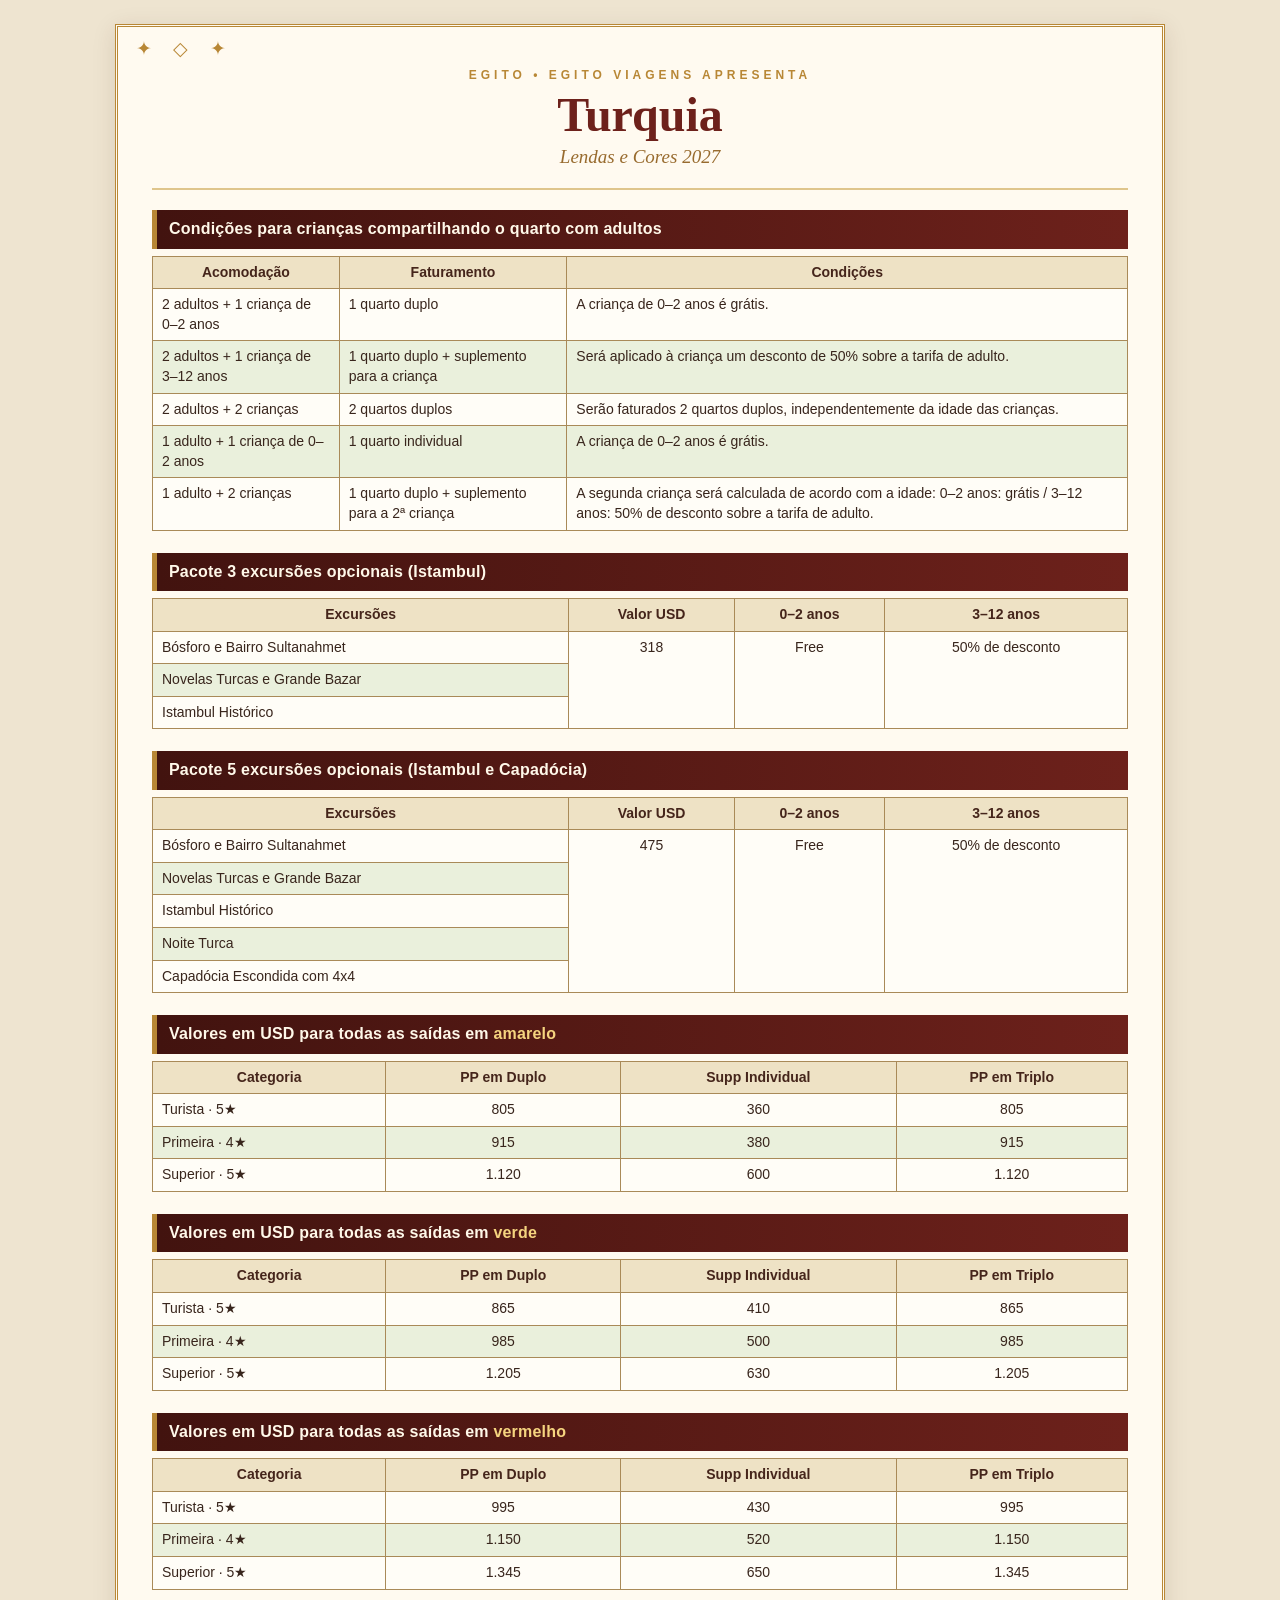
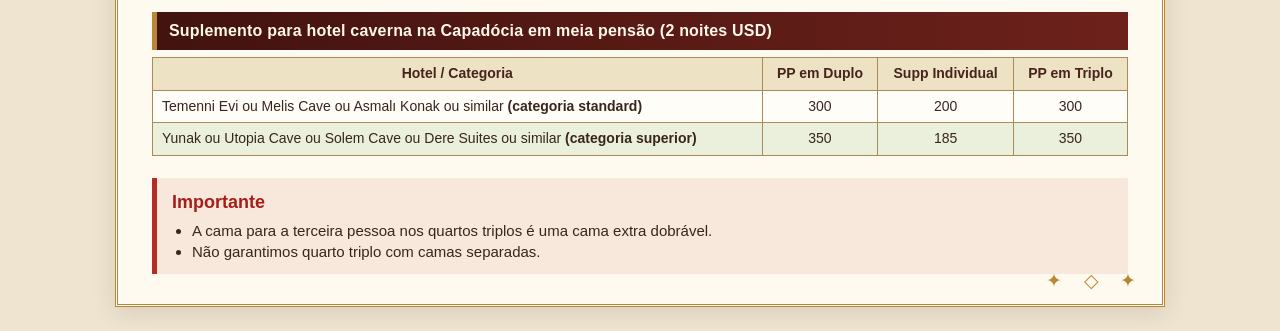
<file: html/index.html>
<!doctype html>
<html lang="pt-BR">
  <head>
    <meta charset="UTF-8" />
    <meta name="viewport" content="width=device-width, initial-scale=1" />
    <title>Turquia – Lendas e Cores 2027</title>
    <style>
      :root {
        --sand: #f8f0dc;
        --paper: #fffaf0;
        --gold: #b88735;
        --gold-light: #dfc58c;
        --wine: #6d211b;
        --wine-dark: #42130f;
        --ink: #38251c;
        --green: #eaf0dc;
      }
      * {
        box-sizing: border-box;
      }
      body {
        margin: 0;
        background: #eee4d0;
        color: var(--ink);
        font:
          15px/1.4 Arial,
          Helvetica,
          sans-serif;
      }
      .page {
        width: min(100% - 28px, 1050px);
        margin: 24px auto;
        padding: 26px 34px 30px;
        background: var(--paper);
        border: 3px double var(--gold);
        box-shadow: 0 5px 22px #4b2b1820;
        position: relative;
      }
      .page:before,
      .page:after {
        content: "✦  ◇  ✦";
        position: absolute;
        color: var(--gold);
        font-size: 19px;
        letter-spacing: 8px;
      }
      .page:before {
        top: 9px;
        left: 18px;
      }
      .page:after {
        bottom: 9px;
        right: 18px;
      }
      header {
        text-align: center;
        padding: 14px 8px 20px;
        border-bottom: 2px solid var(--gold-light);
        margin-bottom: 20px;
      }
      .eyebrow {
        color: var(--gold);
        font-weight: bold;
        letter-spacing: 4px;
        text-transform: uppercase;
        font-size: 12px;
      }
      h1 {
        font:
          bold clamp(30px, 5vw, 48px)/1.05 Georgia,
          serif;
        color: var(--wine);
        margin: 6px 0;
      }
      .subtitle {
        font:
          italic 19px Georgia,
          serif;
        color: #986b2e;
      }
      .section {
        margin: 18px 0 22px;
        break-inside: avoid;
      }
      .section h2 {
        margin: 0 0 7px;
        padding: 8px 12px;
        background: linear-gradient(90deg, var(--wine-dark), var(--wine));
        color: #fff8e9;
        font-size: 16px;
        border-left: 5px solid var(--gold);
        letter-spacing: 0.2px;
      }
      .section h2 .accent {
        color: #f5d47f;
      }
      table {
        width: 100%;
        border-collapse: collapse;
        background: #fffdf7;
        font-size: 14px;
      }
      th,
      td {
        border: 1px solid #a98a58;
        padding: 6px 9px;
        vertical-align: top;
      }
      th {
        background: #eee2c5;
        color: #45251b;
        text-align: center;
      }
      tbody tr:nth-child(even) {
        background: var(--green);
      }
      td.num,
      th.num {
        text-align: center;
        white-space: nowrap;
      }
      .note {
        background: #f8e8dc;
        border-left: 5px solid #b42d25;
        padding: 12px 15px;
        margin-top: 18px;
      }
      .note h2 {
        color: #a51e19;
        margin: 0 0 5px;
        font-size: 18px;
      }
      .note ul {
        margin: 4px 0 0;
        padding-left: 20px;
      }
      .color-yellow {
        color: #9a6a00;
      }
      .color-green {
        color: #287b37;
      }
      .color-red {
        color: #b21f1b;
      }
      .small {
        font-size: 13px;
        color: #6b5847;
        margin: 4px 0 12px;
      }
      @media (max-width: 650px) {
        .page {
          width: 100%;
          margin: 0;
          padding: 22px 12px;
        }
        table {
          font-size: 12px;
        }
        th,
        td {
          padding: 5px 4px;
        }
        .section h2 {
          font-size: 14px;
        }
      }
      @media print {
        @page {
          size: A4;
          margin: 9mm;
        }
        body {
          background: #fff;
        }
        .page {
          width: 100%;
          margin: 0;
          padding: 12px 16px;
          box-shadow: none;
          border: 2px double var(--gold);
        }
        .section {
          margin: 10px 0 12px;
        }
        th,
        td {
          padding: 4px 6px;
          font-size: 10.5px;
        }
        .section h2 {
          font-size: 12px;
          padding: 5px 8px;
        }
        header {
          padding: 4px 8px 10px;
          margin-bottom: 10px;
        }
        h1 {
          font-size: 30px;
        }
        .subtitle {
          font-size: 15px;
        }
        .note {
          padding: 7px 10px;
          margin-top: 10px;
        }
      }
    </style>
  </head>
  <body>
    <main class="page">
      <header>
        <div class="eyebrow">Egito • Egito Viagens apresenta</div>
        <h1>Turquia</h1>
        <div class="subtitle">Lendas e Cores 2027</div>
      </header>

      <section class="section">
        <h2>Condições para crianças compartilhando o quarto com adultos</h2>
        <table>
          <thead>
            <tr>
              <th>Acomodação</th>
              <th>Faturamento</th>
              <th>Condições</th>
            </tr>
          </thead>
          <tbody>
            <tr>
              <td>2 adultos + 1 criança de 0–2 anos</td>
              <td>1 quarto duplo</td>
              <td>A criança de 0–2 anos é grátis.</td>
            </tr>
            <tr>
              <td>2 adultos + 1 criança de 3–12 anos</td>
              <td>1 quarto duplo + suplemento para a criança</td>
              <td>
                Será aplicado à criança um desconto de 50% sobre a tarifa de
                adulto.
              </td>
            </tr>
            <tr>
              <td>2 adultos + 2 crianças</td>
              <td>2 quartos duplos</td>
              <td>
                Serão faturados 2 quartos duplos, independentemente da idade das
                crianças.
              </td>
            </tr>
            <tr>
              <td>1 adulto + 1 criança de 0–2 anos</td>
              <td>1 quarto individual</td>
              <td>A criança de 0–2 anos é grátis.</td>
            </tr>
            <tr>
              <td>1 adulto + 2 crianças</td>
              <td>1 quarto duplo + suplemento para a 2ª criança</td>
              <td>
                A segunda criança será calculada de acordo com a idade: 0–2
                anos: grátis / 3–12 anos: 50% de desconto sobre a tarifa de
                adulto.
              </td>
            </tr>
          </tbody>
        </table>
      </section>

      <section class="section">
        <h2>Pacote 3 excursões opcionais (Istambul)</h2>
        <table>
          <thead>
            <tr>
              <th>Excursões</th>
              <th class="num">Valor USD</th>
              <th class="num">0–2 anos</th>
              <th class="num">3–12 anos</th>
            </tr>
          </thead>
          <tbody>
            <tr>
              <td>Bósforo e Bairro Sultanahmet</td>
              <td class="num" rowspan="3">318</td>
              <td class="num" rowspan="3">Free</td>
              <td class="num" rowspan="3">50% de desconto</td>
            </tr>
            <tr>
              <td>Novelas Turcas e Grande Bazar</td>
            </tr>
            <tr>
              <td>Istambul Histórico</td>
            </tr>
          </tbody>
        </table>
      </section>

      <section class="section">
        <h2>Pacote 5 excursões opcionais (Istambul e Capadócia)</h2>
        <table>
          <thead>
            <tr>
              <th>Excursões</th>
              <th class="num">Valor USD</th>
              <th class="num">0–2 anos</th>
              <th class="num">3–12 anos</th>
            </tr>
          </thead>
          <tbody>
            <tr>
              <td>Bósforo e Bairro Sultanahmet</td>
              <td class="num" rowspan="5">475</td>
              <td class="num" rowspan="5">Free</td>
              <td class="num" rowspan="5">50% de desconto</td>
            </tr>
            <tr>
              <td>Novelas Turcas e Grande Bazar</td>
            </tr>
            <tr>
              <td>Istambul Histórico</td>
            </tr>
            <tr>
              <td>Noite Turca</td>
            </tr>
            <tr>
              <td>Capadócia Escondida com 4x4</td>
            </tr>
          </tbody>
        </table>
      </section>

      <section class="section">
        <h2>
          Valores em USD para todas as saídas em
          <span class="accent color-yellow">amarelo</span>
        </h2>
        <table>
          <thead>
            <tr>
              <th>Categoria</th>
              <th class="num">PP em Duplo</th>
              <th class="num">Supp Individual</th>
              <th class="num">PP em Triplo</th>
            </tr>
          </thead>
          <tbody>
            <tr>
              <td>Turista · 5★</td>
              <td class="num">805</td>
              <td class="num">360</td>
              <td class="num">805</td>
            </tr>
            <tr>
              <td>Primeira · 4★</td>
              <td class="num">915</td>
              <td class="num">380</td>
              <td class="num">915</td>
            </tr>
            <tr>
              <td>Superior · 5★</td>
              <td class="num">1.120</td>
              <td class="num">600</td>
              <td class="num">1.120</td>
            </tr>
          </tbody>
        </table>
      </section>

      <section class="section">
        <h2>
          Valores em USD para todas as saídas em
          <span class="accent color-green">verde</span>
        </h2>
        <table>
          <thead>
            <tr>
              <th>Categoria</th>
              <th class="num">PP em Duplo</th>
              <th class="num">Supp Individual</th>
              <th class="num">PP em Triplo</th>
            </tr>
          </thead>
          <tbody>
            <tr>
              <td>Turista · 5★</td>
              <td class="num">865</td>
              <td class="num">410</td>
              <td class="num">865</td>
            </tr>
            <tr>
              <td>Primeira · 4★</td>
              <td class="num">985</td>
              <td class="num">500</td>
              <td class="num">985</td>
            </tr>
            <tr>
              <td>Superior · 5★</td>
              <td class="num">1.205</td>
              <td class="num">630</td>
              <td class="num">1.205</td>
            </tr>
          </tbody>
        </table>
      </section>

      <section class="section">
        <h2>
          Valores em USD para todas as saídas em
          <span class="accent color-red">vermelho</span>
        </h2>
        <table>
          <thead>
            <tr>
              <th>Categoria</th>
              <th class="num">PP em Duplo</th>
              <th class="num">Supp Individual</th>
              <th class="num">PP em Triplo</th>
            </tr>
          </thead>
          <tbody>
            <tr>
              <td>Turista · 5★</td>
              <td class="num">995</td>
              <td class="num">430</td>
              <td class="num">995</td>
            </tr>
            <tr>
              <td>Primeira · 4★</td>
              <td class="num">1.150</td>
              <td class="num">520</td>
              <td class="num">1.150</td>
            </tr>
            <tr>
              <td>Superior · 5★</td>
              <td class="num">1.345</td>
              <td class="num">650</td>
              <td class="num">1.345</td>
            </tr>
          </tbody>
        </table>
      </section>

      <section class="section">
        <h2>
          Suplemento para hotel caverna na Capadócia em meia pensão (2 noites
          USD)
        </h2>
        <table>
          <thead>
            <tr>
              <th>Hotel / Categoria</th>
              <th class="num">PP em Duplo</th>
              <th class="num">Supp Individual</th>
              <th class="num">PP em Triplo</th>
            </tr>
          </thead>
          <tbody>
            <tr>
              <td>
                Temenni Evi ou Melis Cave ou Asmalı Konak ou similar
                <strong>(categoria standard)</strong>
              </td>
              <td class="num">300</td>
              <td class="num">200</td>
              <td class="num">300</td>
            </tr>
            <tr>
              <td>
                Yunak ou Utopia Cave ou Solem Cave ou Dere Suites ou similar
                <strong>(categoria superior)</strong>
              </td>
              <td class="num">350</td>
              <td class="num">185</td>
              <td class="num">350</td>
            </tr>
          </tbody>
        </table>
      </section>

      <div class="note">
        <h2>Importante</h2>
        <ul>
          <li>
            A cama para a terceira pessoa nos quartos triplos é uma cama extra
            dobrável.
          </li>
          <li>Não garantimos quarto triplo com camas separadas.</li>
        </ul>
      </div>
    </main>
  </body>
</html>
</file>
